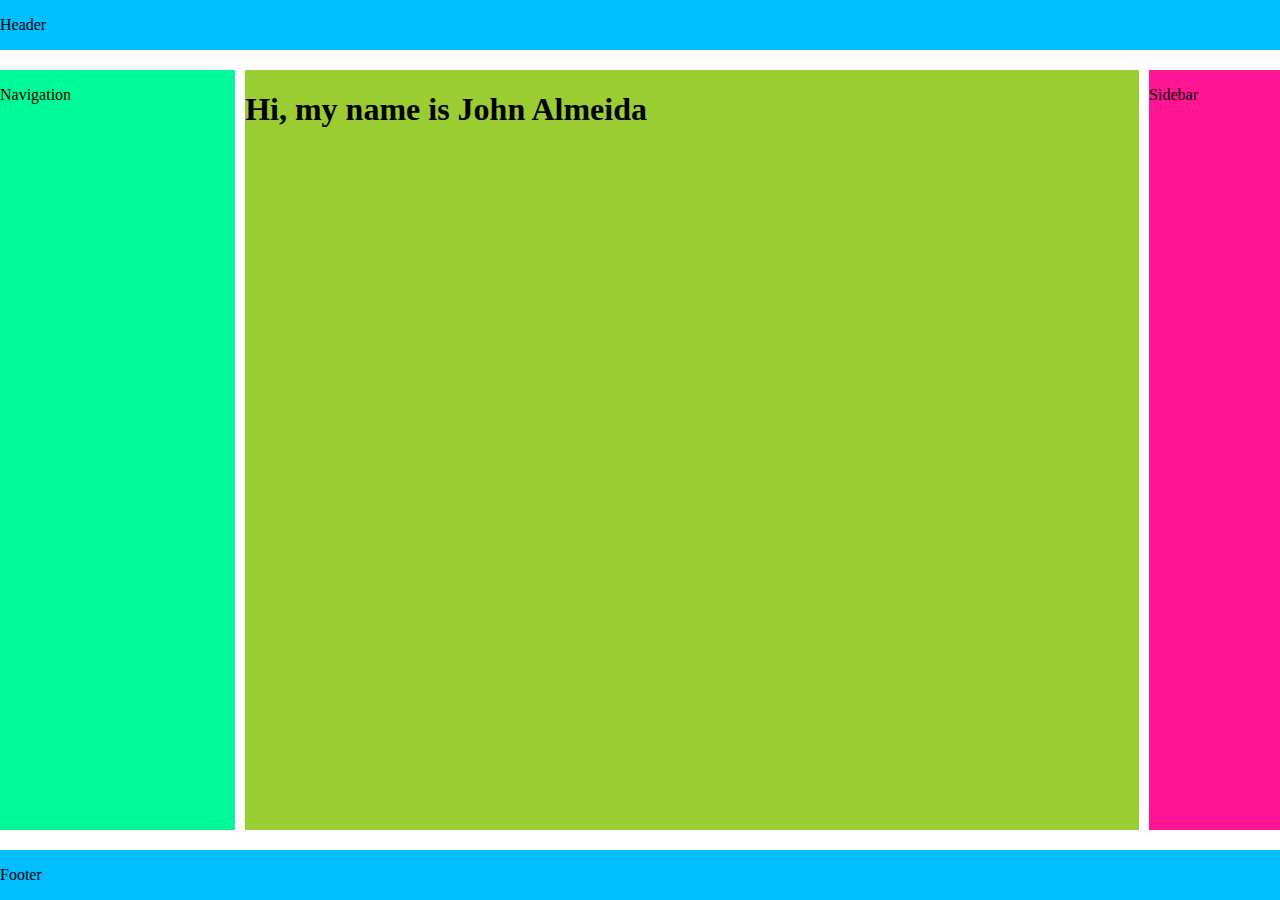
<file: flexbox/site_1_Layout/index.html>
<!DOCTYPE html>
<html lang="pt-br">
<head>
    <meta charset="UTF-8">
    <meta http-equiv="X-UA-Compatible" content="IE=edge">
    <meta name="viewport" content="width=device-width, initial-scale=1.0">
    <link rel="stylesheet" href="css/style.css">
    <title>Layout flexbox</title>
</head>
<body>
    <div class="flex-container">
        <header class="header">
            <p>Header</p>
        </header>
        <section class="section">
            <nav class="nav">
                <p>Navigation</p>
            </nav>
            <article class="article">
                <h1>Hi, my name is John Almeida</h1>
            </article>
            <aside class="aside">
                <p>Sidebar</p>
            </aside>
        </section>
        <footer class="footer">
            <p>Footer</p>
        </footer>
    </div>
</body>
</html>
</file>
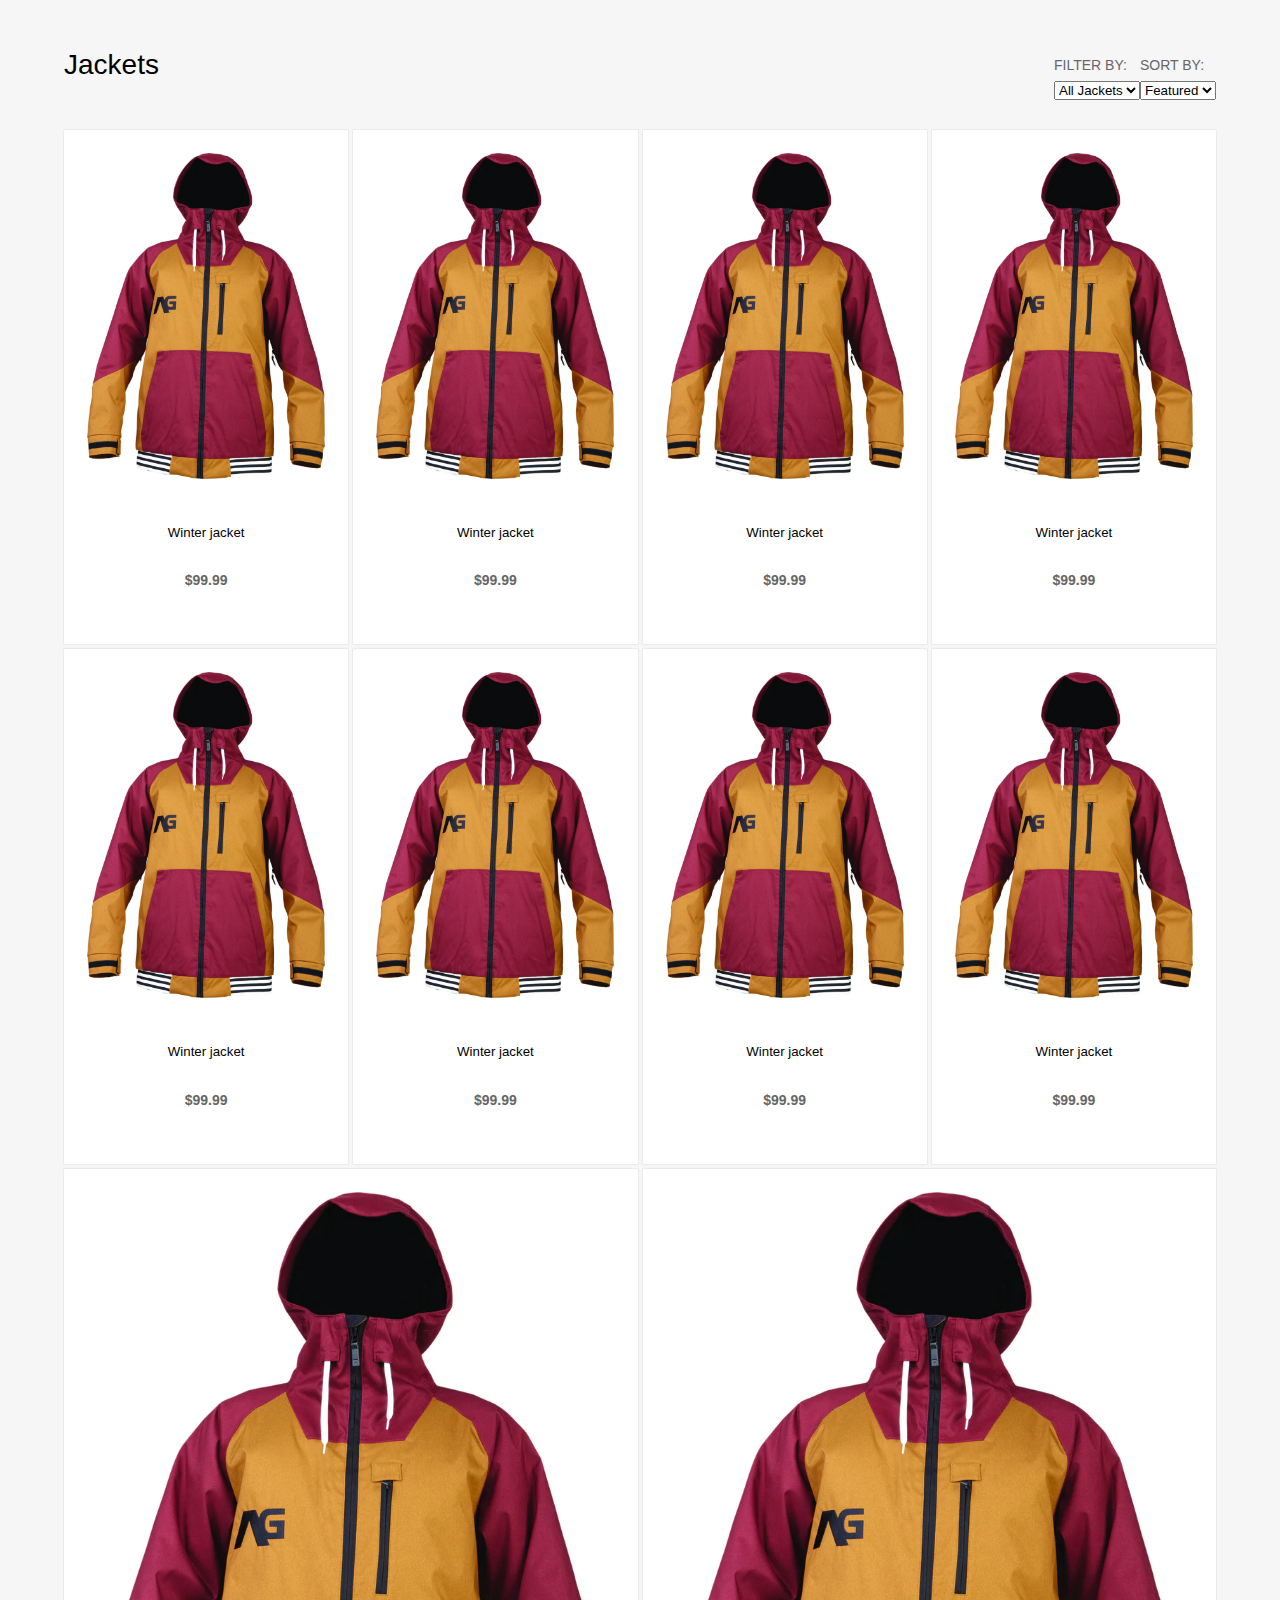
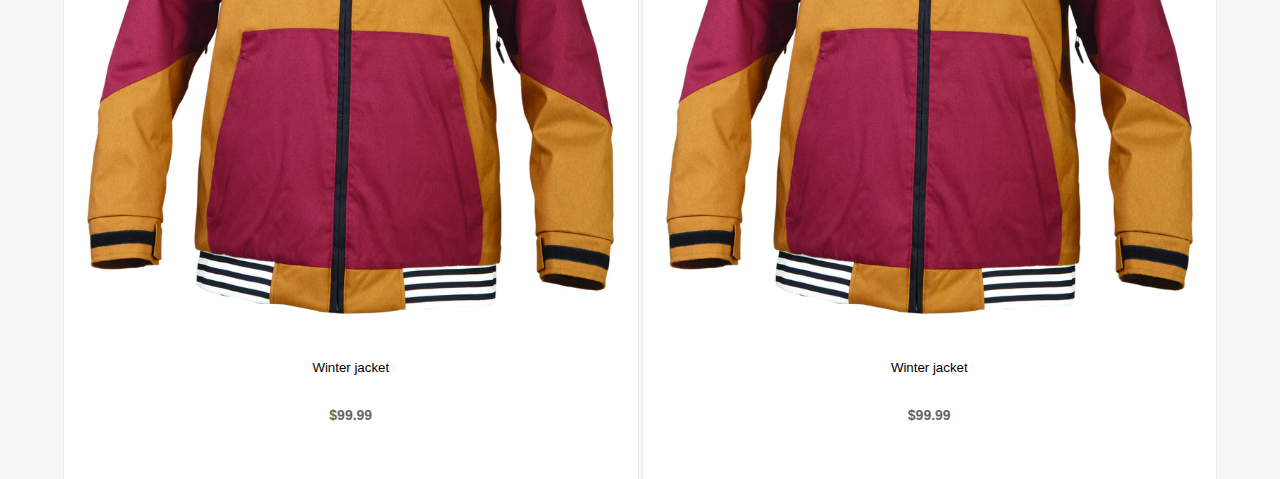
<file: flexbox/site_2_Layout de página de produto/index.html>
<!DOCTYPE html>
<html lang="pt-br">
<head>
    <meta charset="UTF-8">
    <meta http-equiv="X-UA-Compatible" content="IE=edge">
    <meta name="viewport" content="width=device-width, initial-scale=1.0">
    <link rel="stylesheet" href="css/style.css">
    <title>Layout Flexbox</title>
</head>
<body>

    <nav class="product-filter">
        <h1>Jackets</h1>
        <div class="sort">
            <div class="collection-sort">
                <label> Filter by:</label>
                <select>
                    <option value="/">All Jackets</option>
                </select>
            </div>
    
            <div class="collection-sort">
                <label>Sort by:</label>
                <select>
                    <option value="/">Featured</option>
                </select>
            </div>
        </div>        
    </nav>

    <section class="products">
        <div class="product-card">
            <div class="product-image">
                <img src="img/coat-01.png">
            </div>
            <div class="product-info">
                <h5>Winter jacket</h5>
                <h6>$99.99</h6>
            </div>
        </div>
        <div class="product-card">
            <div class="product-image">
                <img src="img/coat-01.png">
            </div>
            <div class="product-info">
                <h5>Winter jacket</h5>
                <h6>$99.99</h6>
            </div>
        </div>
        <div class="product-card">
            <div class="product-image">
                <img src="img/coat-01.png">
            </div>
            <div class="product-info">
                <h5>Winter jacket</h5>
                <h6>$99.99</h6>
            </div>
        </div>
        <div class="product-card">
            <div class="product-image">
                <img src="img/coat-01.png">
            </div>
            <div class="product-info">
                <h5>Winter jacket</h5>
                <h6>$99.99</h6>
            </div>
        </div>
        <div class="product-card">
            <div class="product-image">
                <img src="img/coat-01.png">
            </div>
            <div class="product-info">
                <h5>Winter jacket</h5>
                <h6>$99.99</h6>
            </div>
        </div>
        <div class="product-card">
            <div class="product-image">
                <img src="img/coat-01.png">
            </div>
            <div class="product-info">
                <h5>Winter jacket</h5>
                <h6>$99.99</h6>
            </div>
        </div>
        <div class="product-card">
            <div class="product-image">
                <img src="img/coat-01.png">
            </div>
            <div class="product-info">
                <h5>Winter jacket</h5>
                <h6>$99.99</h6>
            </div>
        </div>
        <div class="product-card">
            <div class="product-image">
                <img src="img/coat-01.png">
            </div>
            <div class="product-info">
                <h5>Winter jacket</h5>
                <h6>$99.99</h6>
            </div>
        </div>
        <div class="product-card">
            <div class="product-image">
                <img src="img/coat-01.png">
            </div>
            <div class="product-info">
                <h5>Winter jacket</h5>
                <h6>$99.99</h6>
            </div>
        </div>
        <div class="product-card">
            <div class="product-image">
                <img src="img/coat-01.png">
            </div>
            <div class="product-info">
                <h5>Winter jacket</h5>
                <h6>$99.99</h6>
            </div>
        </div>
    </section>
    
</body>
</html>
</file>
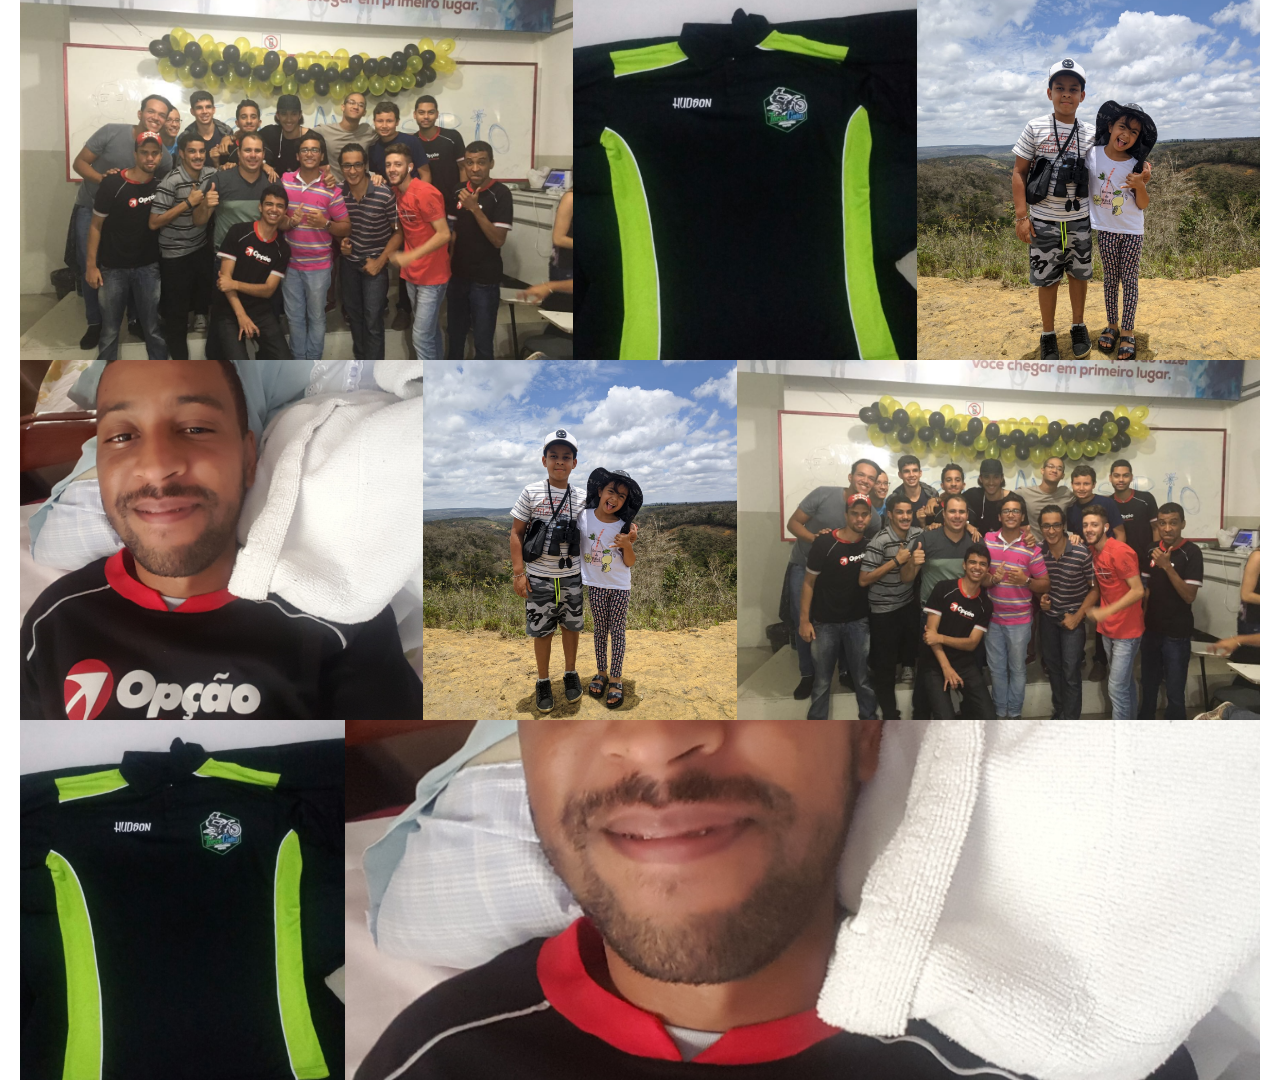
<file: flexbox/site_3_Layout de foto adaptativo/index.html>
<!DOCTYPE html>
<html lang="pt-br">
<head>
    <meta charset="UTF-8">
    <meta http-equiv="X-UA-Compatible" content="IE=edge">
    <meta name="viewport" content="width=device-width, initial-scale=1.0">
    <link rel="stylesheet" href="css/style.css">
    <title>Layout flexbox</title>
</head>
<body>
    <ul>
        <li>
            <img src="img/1.jpg">
        </li>
        <li>
            <img src="img/2.jpg">
        </li>
        <li>
            <img src="img/3.jpg">
        </li>
        <li>
            <img src="img/4.jpg">
        </li>
        <li>
            <img src="img/3.jpg">
        </li>
        <li>
            <img src="img/1.jpg">
        </li>
        <li>
            <img src="img/2.jpg">
        </li>
        <li>
            <img src="img/4.jpg">
        </li>
    </ul>
</body>
</html>
</file>
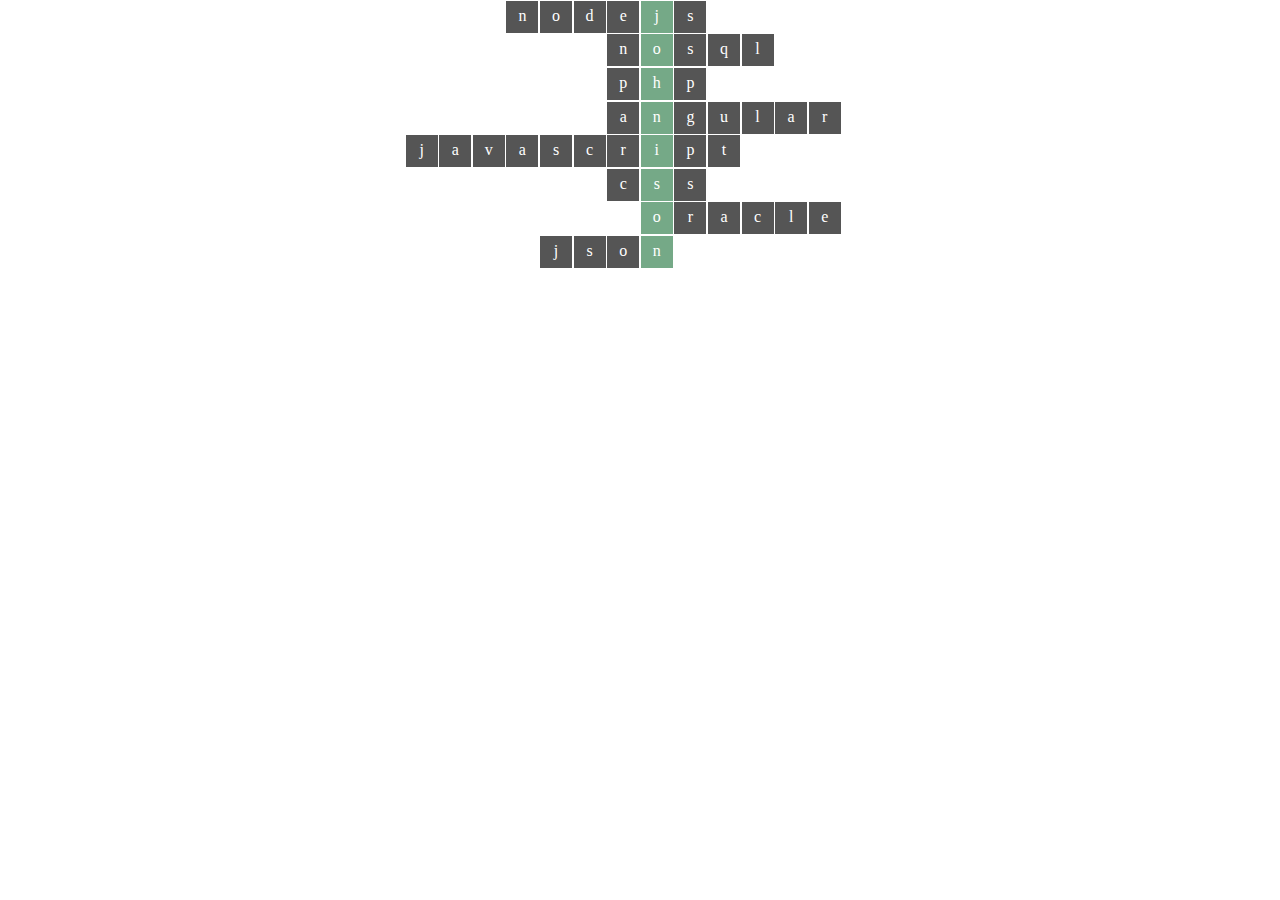
<file: flexbox/site_4_Equilibrando em um pivô/index.html>
<!DOCTYPE html>
<html lang="pt-br">
<head>
    <meta charset="UTF-8">
    <meta http-equiv="X-UA-Compatible" content="IE=edge">
    <meta name="viewport" content="width=device-width, initial-scale=1.0">
    <link rel="stylesheet" href="css/style.css">
    <title>Layout Flexbox</title>
</head>
<body>
    <div class="puzzle">        
        <div class="word">
            <span class="letter">n</span>
            <span class="letter">o</span>
            <span class="letter">d</span>
            <span class="letter">e</span>
            <span class="letter pivot">j</span>
            <span class="letter">s</span>
        </div>
        <div class="word">
            <span class="letter">n</span>
            <span class="letter pivot">o</span>
            <span class="letter">s</span>
            <span class="letter">q</span>
            <span class="letter">l</span>
        </div>
        <div class="word">
            <span class="letter">p</span>
            <span class="letter pivot">h</span>
            <span class="letter">p</span>
        </div>
        <div class="word">
            <span class="letter">a</span>
            <span class="letter pivot">n</span>
            <span class="letter">g</span>
            <span class="letter">u</span>
            <span class="letter">l</span>
            <span class="letter">a</span>
            <span class="letter">r</span>
        </div>
        <div class="word">
            <span class="letter">j</span>
            <span class="letter">a</span>
            <span class="letter">v</span>
            <span class="letter">a</span>
            <span class="letter">s</span>
            <span class="letter">c</span>
            <span class="letter">r</span>
            <span class="letter pivot">i</span>
            <span class="letter">p</span>
            <span class="letter">t</span>
        </div>
        <div class="word">
            <span class="letter">c</span>
            <span class="letter pivot">s</span>
            <span class="letter">s</span>
        </div>
        <div class="word">
            <span class="letter pivot">o</span>
            <span class="letter">r</span>
            <span class="letter">a</span>
            <span class="letter">c</span>
            <span class="letter">l</span>
            <span class="letter">e</span>
        </div>
        <div class="word">
            <span class="letter">j</span>
            <span class="letter">s</span>
            <span class="letter">o</span>
            <span class="letter pivot">n</span>
        </div>
    </div>
</body>
</html>
</file>
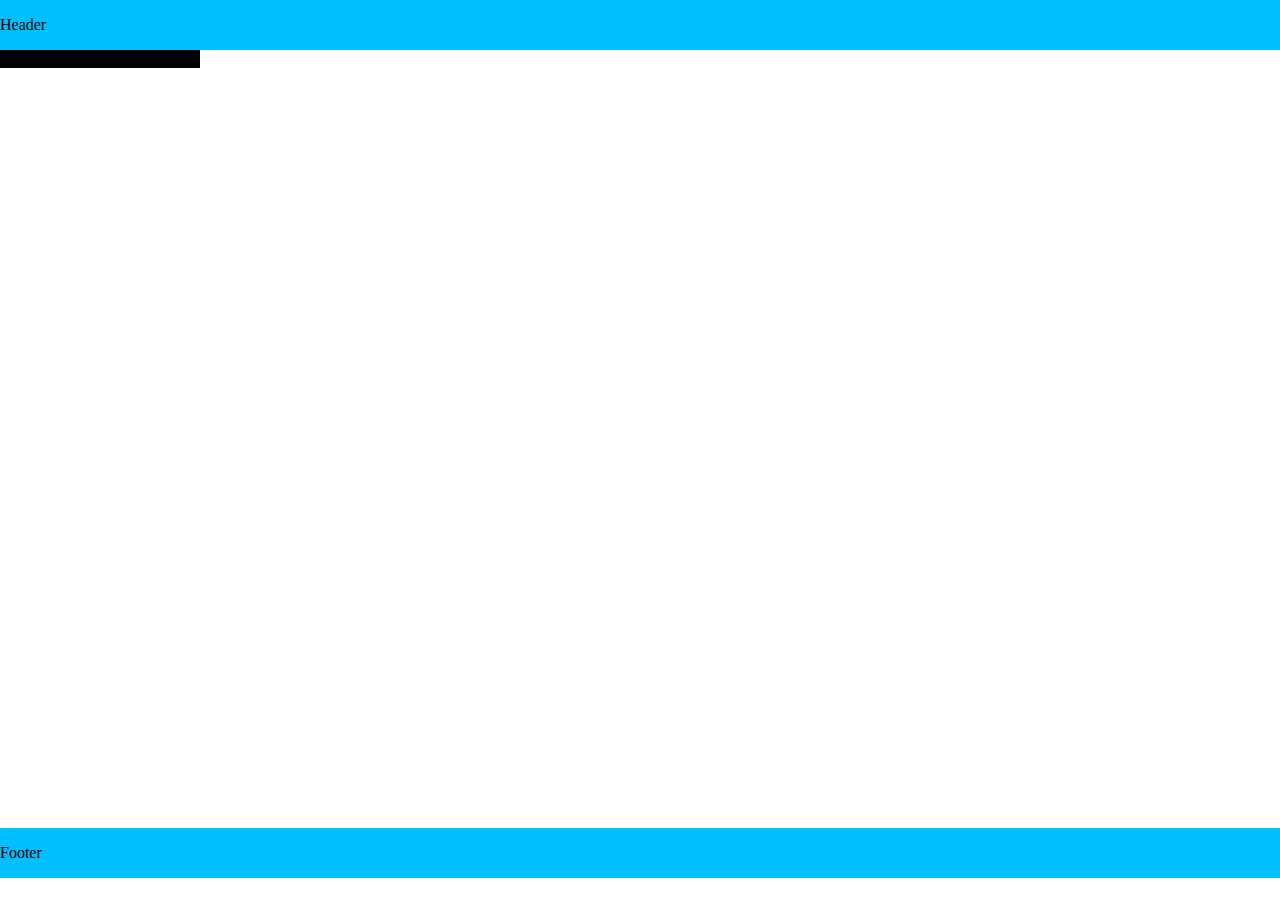
<file: flexbox/site_5/index.html>
<!DOCTYPE html>
<html lang="pt-br">
<head>
    <meta charset="UTF-8">
    <meta http-equiv="X-UA-Compatible" content="IE=edge">
    <meta name="viewport" content="width=device-width, initial-scale=1.0">
    <link rel="stylesheet" href="css/style.css">
    <title>Layout flexbox</title>
</head>
<body>
    <div class="flex-container">
        <header class="header">
            <p>Header</p>
        </header>
        <div class="sidebar"> 
            sidebar
        </div>
        <section class="section">
           <!--  <nav class="nav">
                <p>Navigation</p>
            </nav>
            <article class="article">
                <h1>Hi, my name is John Almeida</h1>
            </article>
            <aside class="aside">
                <p>Sidebar</p>
            </aside> -->
        </section>
        <footer class="footer">
            <p>Footer</p>
        </footer>
    </div>
</body>
</html>
</file>
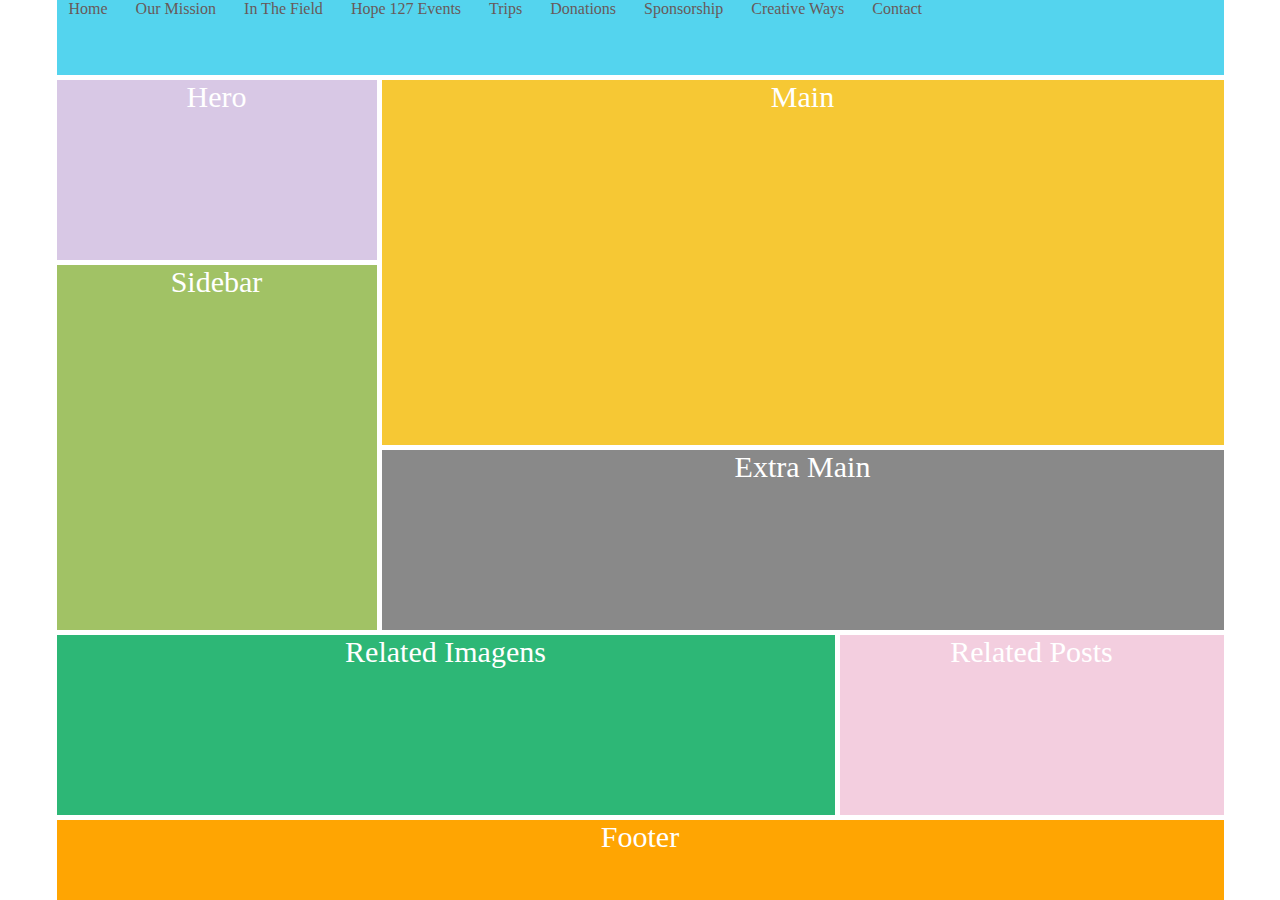
<file: grid/site_1/index.html>
<!DOCTYPE html>
<html lang="pt-br">
<head>
    <meta charset="UTF-8">
    <meta http-equiv="X-UA-Compatible" content="IE=edge">
    <meta name="viewport" content="width=device-width, initial-scale=1.0">
    <link rel="stylesheet" href="css/style.css">
    <title>Layout Grid</title>
</head>
<body>
    <div class="grid-container">
        <header class="header"> 
            <nav class="nav">
                <ul class="menu">
                    <li>Home</li>
                    <li>Our Mission</li>
                    <li>In The Field</li>
                    <li>Hope 127 Events</li>
                    <li>Trips</li>
                    <li>Donations</li>
                    <li>Sponsorship</li>
                    <li>Creative Ways</li>
                    <li>Contact</li>
                </ul>                
            </nav>
        </header>
        <div class="hero"> Hero </div>
        <div class="sidebar"> Sidebar </div>
        <div class="main"> Main </div>
        <div class="extra-main"> Extra Main </div>
        <div class="related-imagens"> Related Imagens </div>
        <div class="related-posts"> Related Posts </div>
        <div class="footer"> Footer </div>
    </div>
</body>
</html>
</file>
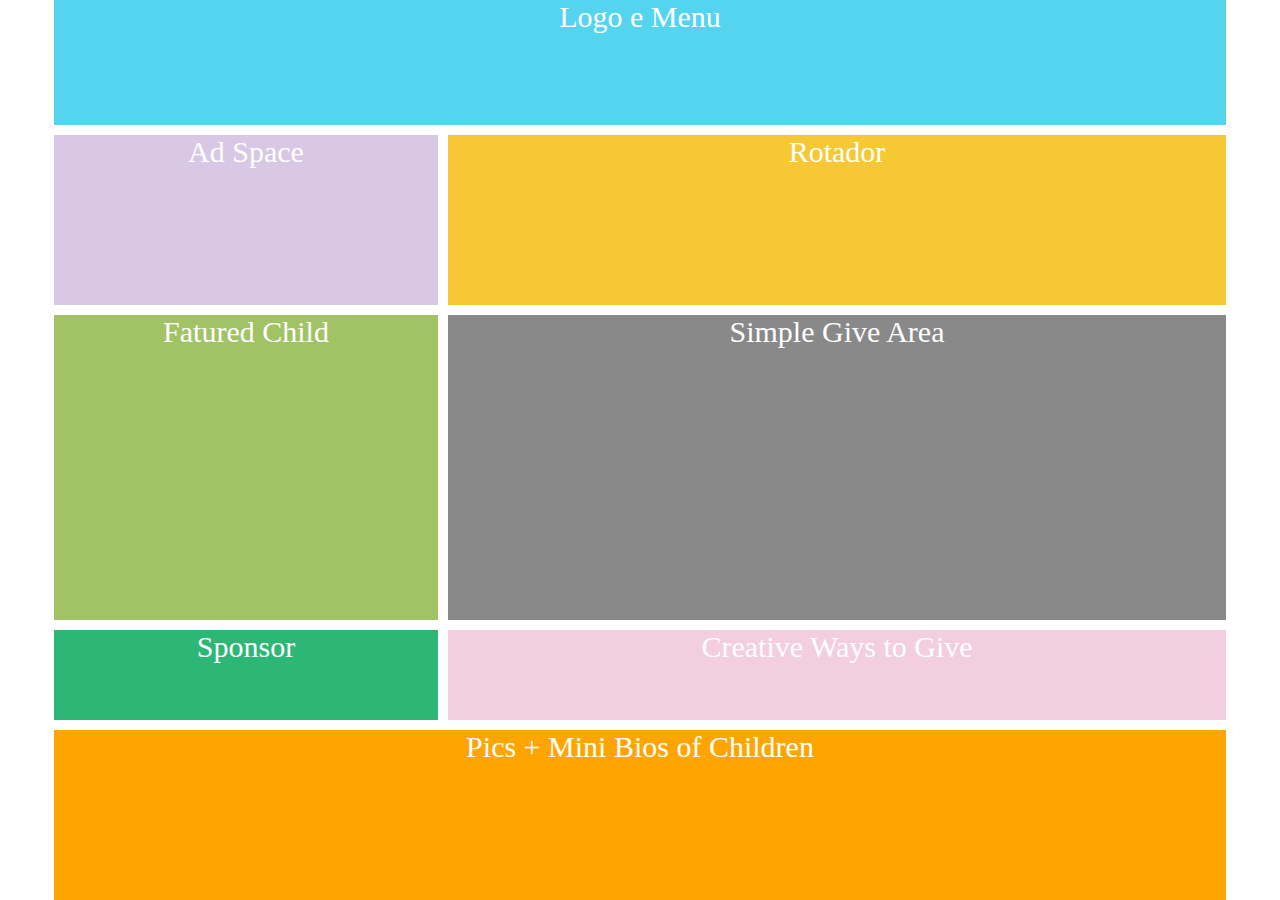
<file: grid/site_2/index.html>
<!DOCTYPE html>
<html lang="pt-br">
<head>
    <meta charset="UTF-8">
    <meta http-equiv="X-UA-Compatible" content="IE=edge">
    <meta name="viewport" content="width=device-width, initial-scale=1.0">
    <link rel="stylesheet" href="css/style.css">
    <title>Layout Grid</title>
</head>
<body>

    <div class="grid-container">
        <header class="header">Logo e Menu</header>
        <div class="ad-space">Ad Space</div>
        <div class="rotador">Rotador</div>
        <div class="featured-child">Fatured Child</div>
        <div class="simple-give">Simple Give Area</div>
        <div class="sponsor">Sponsor</div>
        <div class="ways-give">Creative Ways to Give</div>
        <div class="pics">Pics + Mini Bios of Children</div>
    </div>
    
</body>
</html>
</file>
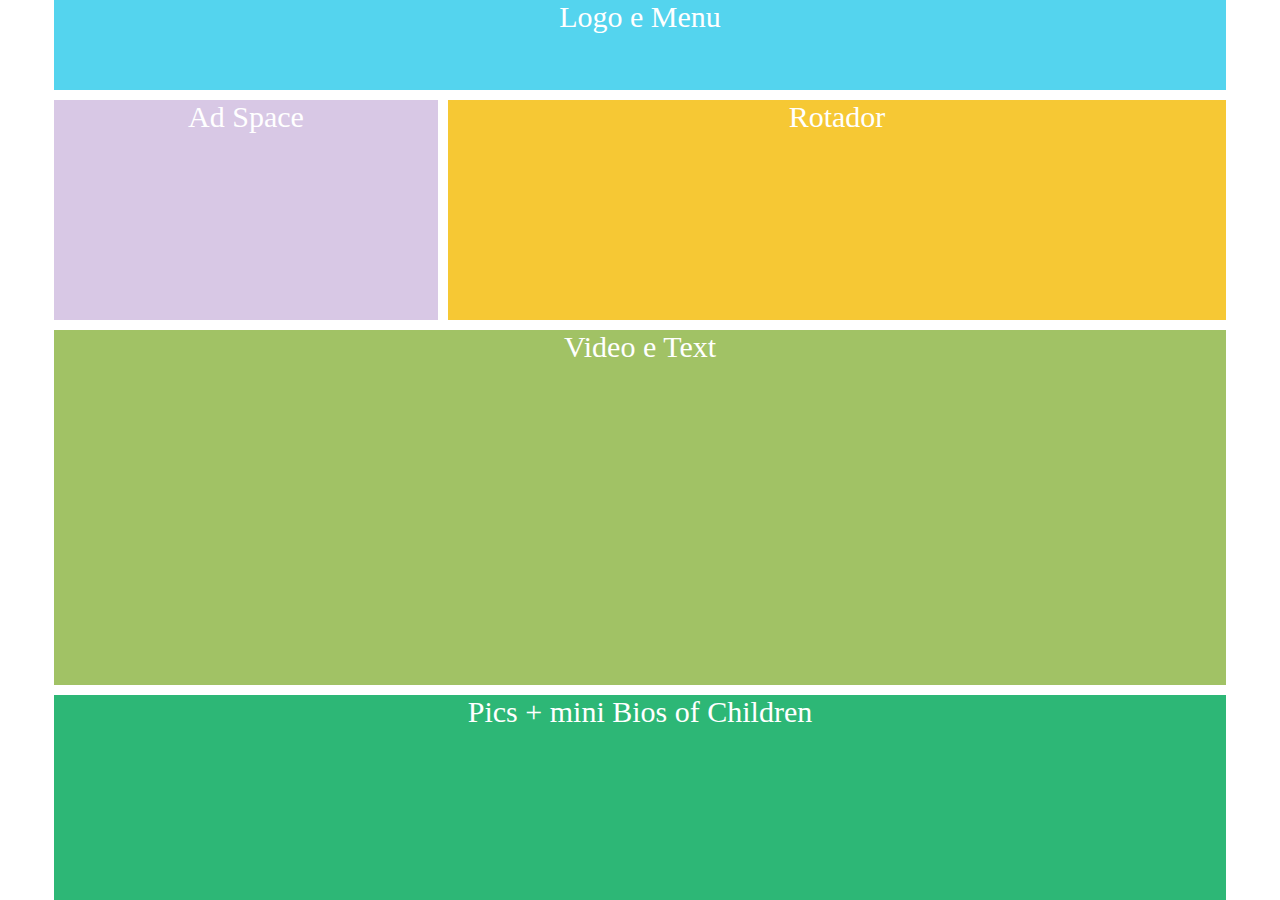
<file: grid/site_3/index.html>
<!DOCTYPE html>
<html lang="pt-br">
<head>
    <meta charset="UTF-8">
    <meta http-equiv="X-UA-Compatible" content="IE=edge">
    <meta name="viewport" content="width=device-width, initial-scale=1.0">
    <link rel="stylesheet" href="css/style.css">
    <title>Layout Grid</title>
</head>
<body>
    <div class="grid-container">
        <header class="header">Logo e Menu</header>
        <div class="ad-space">Ad Space</div>
        <div class="rotador">Rotador</div>
        <div class="media">Video e Text</div>
        <div class="pics">Pics + mini Bios of Children</div>
    </div>
    
</body>
</html>
</file>
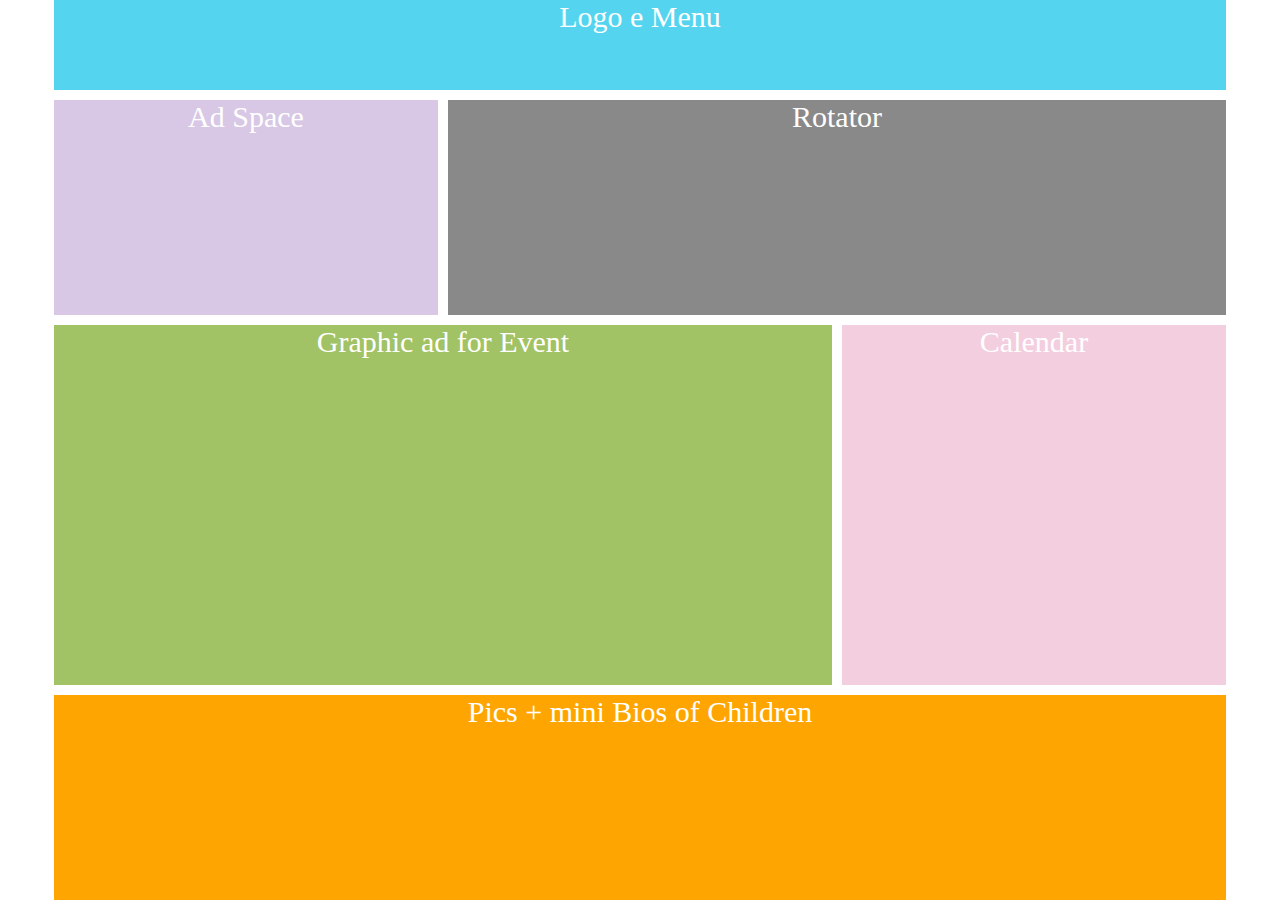
<file: grid/site_4/index.html>
<!DOCTYPE html>
<html lang="pt-br">
<head>
    <meta charset="UTF-8">
    <meta http-equiv="X-UA-Compatible" content="IE=edge">
    <meta name="viewport" content="width=device-width, initial-scale=1.0">
    <link rel="stylesheet" href="css/style.css">
    <title>Layout Grid</title>
</head>
<body>

    <div class="grid-container">
        <header class="header">Logo e Menu</header>
        <div class="ad-space">Ad Space</div>
        <div class="rotator">Rotator</div>
        <div class="graphic">Graphic ad for Event</div>
        <div class="calendar">Calendar</div>
        <div class="pics">Pics + mini Bios of Children</div>
    </div>
    
</body>
</html>
</file>
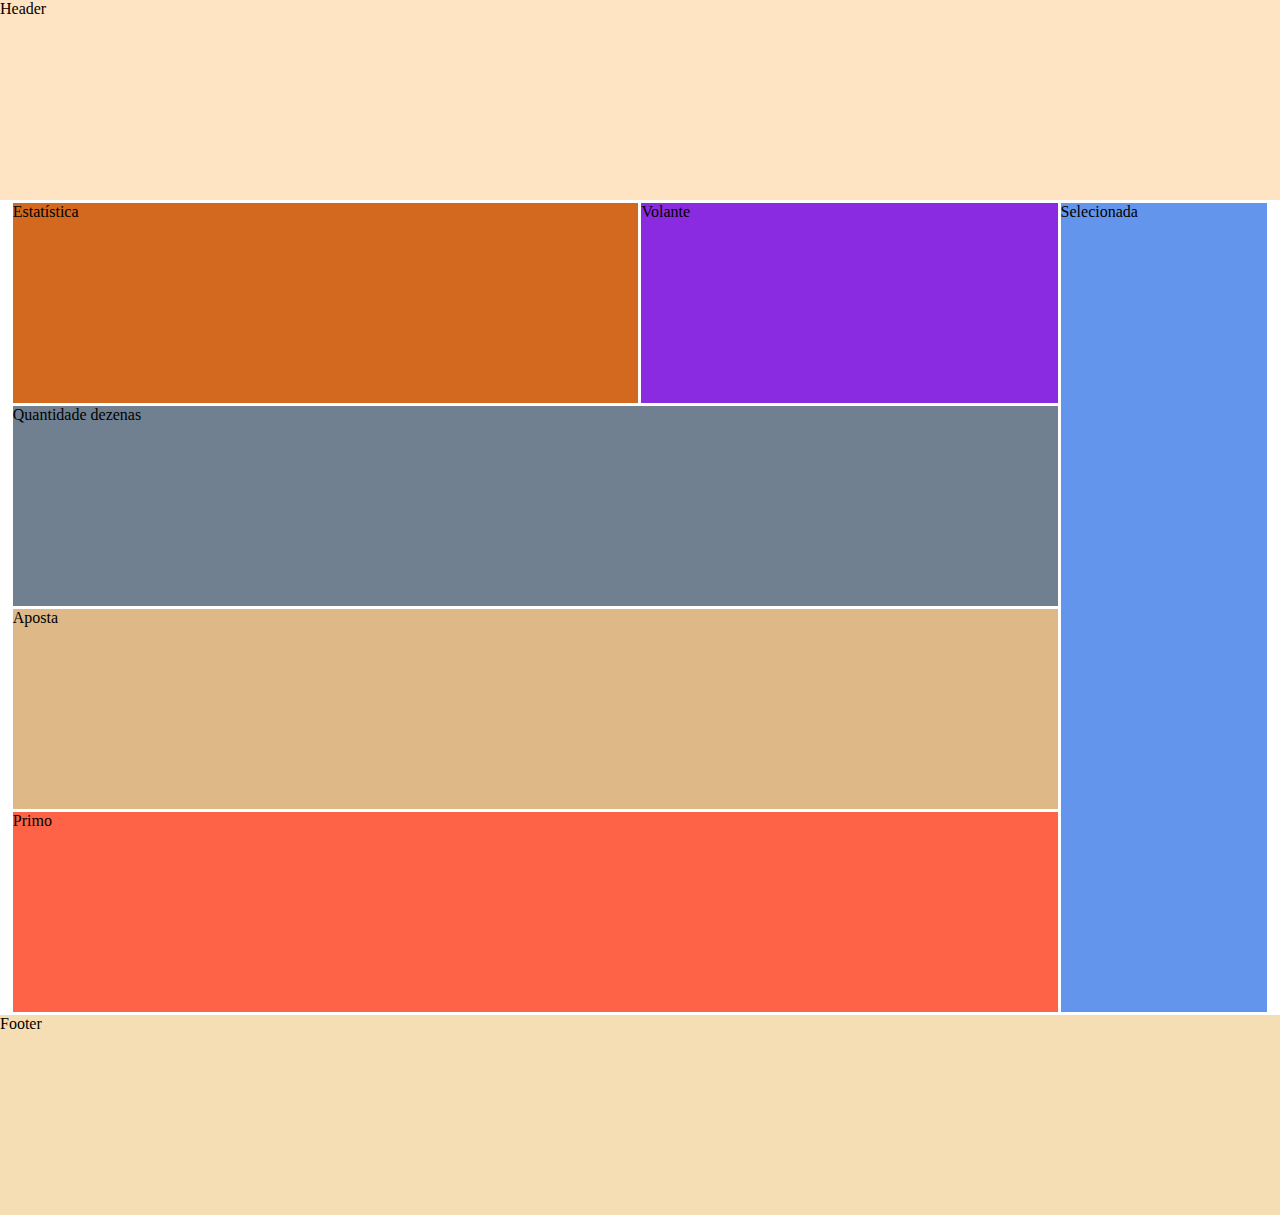
<file: grid/site_5/index.html>
<!DOCTYPE html>
<html lang="pt-br">
<head>
    <meta charset="UTF-8">
    <meta http-equiv="X-UA-Compatible" content="IE=edge">
    <meta name="viewport" content="width=device-width, initial-scale=1.0">
    <link rel="stylesheet" href="css/style.css">
    <link rel="stylesheet" href="css/tablet.css" media="screen and (min-width: 991.98px)">
    <link rel="stylesheet" href="css/desktop.css" media="screen and (min-width:1199.98px)">
    <title>Layout Grid</title>
</head>
<body>
    <div class="container">
        <header class="header">Header</header>
        <main>
            <section class="wrap_estatisticas">Estatística</section>
            <section class="wrap_volante">Volante</section>
            <section class="wrap_primo">Primo</section>
            <section class="wrap_aposta">Aposta</section>
            <section class="wrap_qtdDezenas phone_hidden">Quantidade dezenas</section>
            <section class="wrap_dezenaSelecionada tablet_hidden">Selecionada</section>
        </main>
        <footer class="footer">Footer</footer>
    </div>
</body>
</html>
</file>
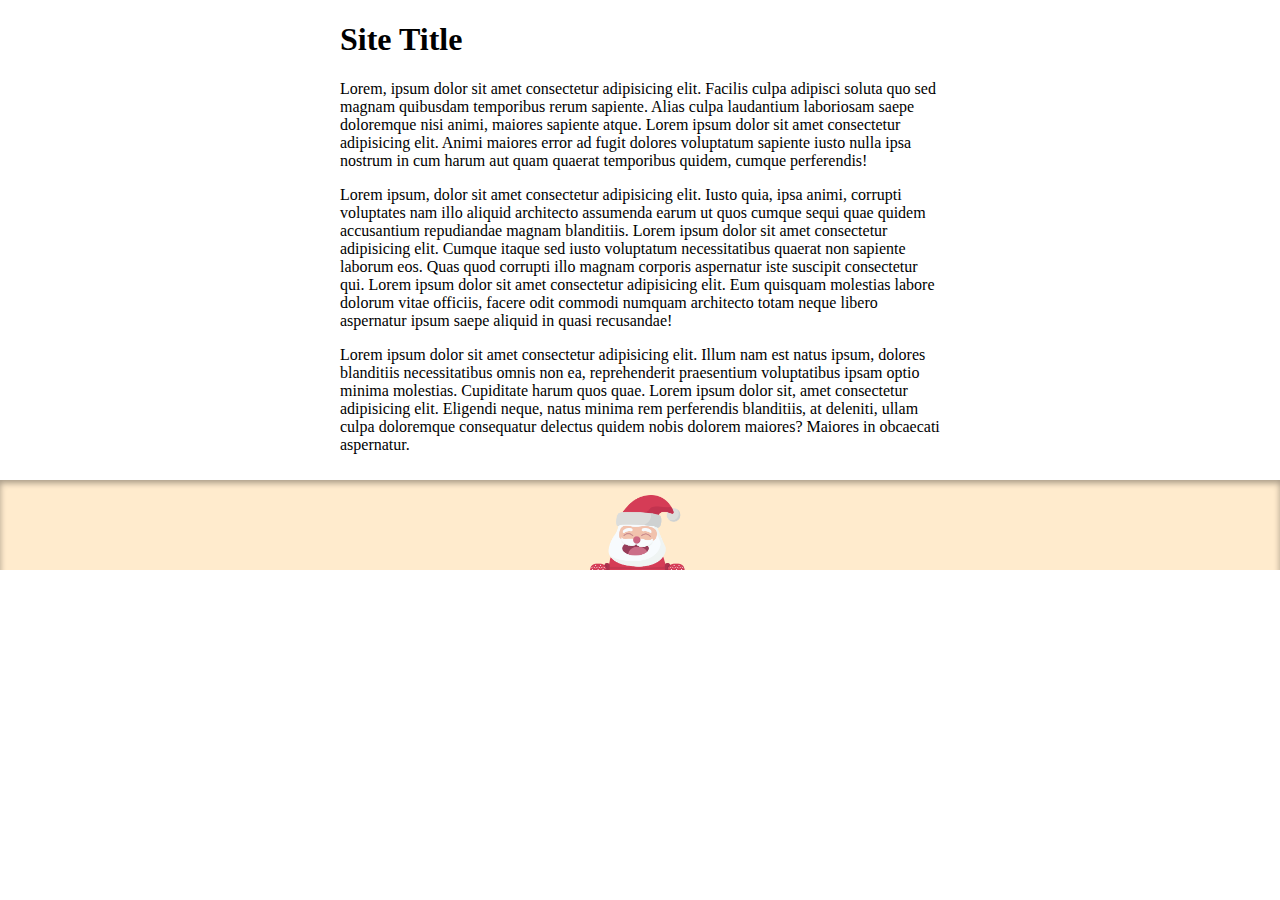
<file: componets/efeito deslizante position sticky/footer sticky/index.html>
<!DOCTYPE html>
<html lang="pt-br">
<head>
    <meta charset="UTF-8">
    <meta http-equiv="X-UA-Compatible" content="IE=edge">
    <meta name="viewport" content="width=device-width, initial-scale=1.0">
    <link rel="stylesheet" href="css/style.css">
    <title>Footer Sticky</title>
</head>
<body>
    <main>
        <h1>Site Title</h1>
        <p>
            Lorem, ipsum dolor sit amet consectetur adipisicing elit. Facilis culpa adipisci soluta quo sed magnam quibusdam temporibus rerum sapiente. Alias culpa laudantium laboriosam saepe doloremque nisi animi, maiores sapiente atque.
            Lorem ipsum dolor sit amet consectetur adipisicing elit. Animi maiores error ad fugit dolores voluptatum sapiente iusto nulla ipsa nostrum in cum harum aut quam quaerat temporibus quidem, cumque perferendis!
        </p>
        <p>
            Lorem ipsum, dolor sit amet consectetur adipisicing elit. Iusto quia, ipsa animi, corrupti voluptates nam illo aliquid architecto assumenda earum ut quos cumque sequi quae quidem accusantium repudiandae magnam blanditiis. Lorem ipsum dolor sit amet consectetur adipisicing elit. Cumque itaque sed iusto voluptatum necessitatibus quaerat non sapiente laborum eos. Quas quod corrupti illo magnam corporis aspernatur iste suscipit consectetur qui. Lorem ipsum dolor sit amet consectetur adipisicing elit. Eum quisquam molestias labore dolorum vitae officiis, facere odit commodi numquam architecto totam neque libero aspernatur ipsum saepe aliquid in quasi recusandae!
        </p>
        <p>
            Lorem ipsum dolor sit amet consectetur adipisicing elit. Illum nam est natus ipsum, dolores blanditiis necessitatibus omnis non ea, reprehenderit praesentium voluptatibus ipsam optio minima molestias. Cupiditate harum quos quae. Lorem ipsum dolor sit, amet consectetur adipisicing elit. Eligendi neque, natus minima rem perferendis blanditiis, at deleniti, ullam culpa doloremque consequatur delectus quidem nobis dolorem maiores? Maiores in obcaecati aspernatur.
        </p>
    </main>
    <footer>
        <!-- <p>Site Footer</p> -->
        <img src="img/imagem-footer.png" alt="Papai Noel">
    </footer>
</body>
</html>
</file>
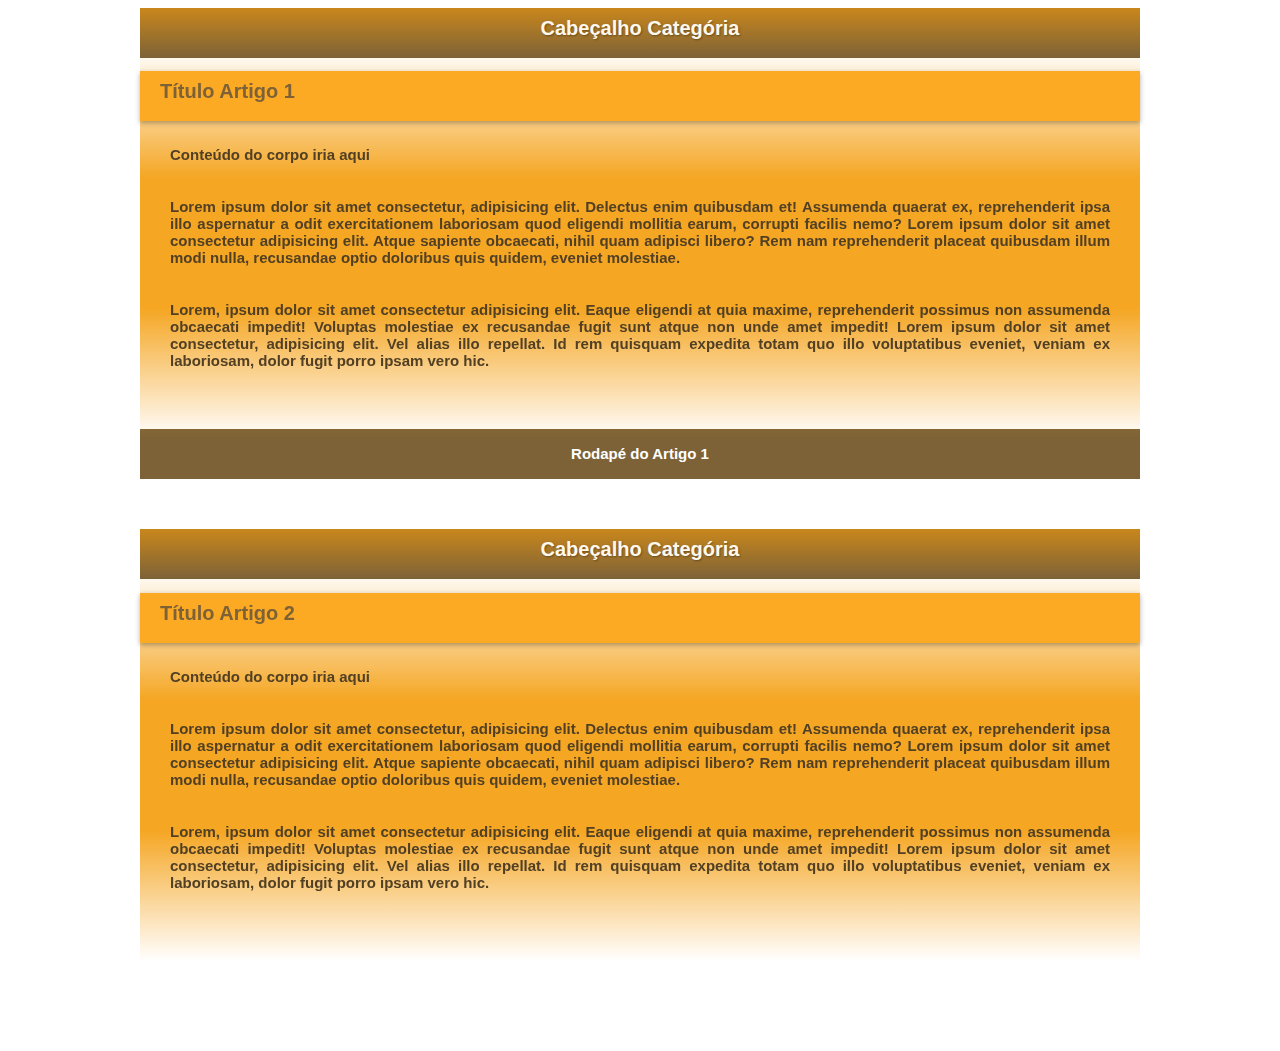
<file: componets/efeito deslizante position sticky/headers stickys/index.html>
<!DOCTYPE html>
<html lang="pt-br">
<head>
    <meta charset="UTF-8">
    <meta http-equiv="X-UA-Compatible" content="IE=edge">
    <meta name="viewport" content="width=device-width, initial-scale=1.0">
    <link rel="stylesheet" href="css/style.css">
    <title>Efeito Pegajoso</title>
</head>
<body>
    <article>
        <div class="category">Cabeçalho Categória</div>
        <h1 class="title">Título Artigo 1</h1>
        <p>
            Conteúdo do corpo iria aqui
        </p>
        <!-- Mais conteúdo -->
        <p>
            Lorem ipsum dolor sit amet consectetur, adipisicing elit. Delectus enim quibusdam et! Assumenda quaerat ex, reprehenderit ipsa illo aspernatur a odit exercitationem laboriosam quod eligendi mollitia earum, corrupti facilis nemo?
            Lorem ipsum dolor sit amet consectetur adipisicing elit. Atque sapiente obcaecati, nihil quam adipisci libero? Rem nam reprehenderit placeat quibusdam illum modi nulla, recusandae optio doloribus quis quidem, eveniet molestiae.
        </p>
        <p>
            Lorem, ipsum dolor sit amet consectetur adipisicing elit. Eaque eligendi at quia maxime, reprehenderit possimus non assumenda obcaecati impedit! Voluptas molestiae ex recusandae fugit sunt atque non unde amet impedit!
            Lorem ipsum dolor sit amet consectetur, adipisicing elit. Vel alias illo repellat. Id rem quisquam expedita totam quo illo voluptatibus eveniet, veniam ex laboriosam, dolor fugit porro ipsam vero hic.
        </p>
        <footer>
            <p>Rodapé do Artigo 1</p>
        </footer>
    </article>

    <article>
        <div class="category">Cabeçalho Categória</div>
        <h1 class="title">Título Artigo 2</h1>
        <p>
            Conteúdo do corpo iria aqui
        </p>
        <!-- Mais conteúdo -->
        <p>
            Lorem ipsum dolor sit amet consectetur, adipisicing elit. Delectus enim quibusdam et! Assumenda quaerat ex, reprehenderit ipsa illo aspernatur a odit exercitationem laboriosam quod eligendi mollitia earum, corrupti facilis nemo?
            Lorem ipsum dolor sit amet consectetur adipisicing elit. Atque sapiente obcaecati, nihil quam adipisci libero? Rem nam reprehenderit placeat quibusdam illum modi nulla, recusandae optio doloribus quis quidem, eveniet molestiae.
        </p>
        <p>
            Lorem, ipsum dolor sit amet consectetur adipisicing elit. Eaque eligendi at quia maxime, reprehenderit possimus non assumenda obcaecati impedit! Voluptas molestiae ex recusandae fugit sunt atque non unde amet impedit!
            Lorem ipsum dolor sit amet consectetur, adipisicing elit. Vel alias illo repellat. Id rem quisquam expedita totam quo illo voluptatibus eveniet, veniam ex laboriosam, dolor fugit porro ipsam vero hic.
        </p>
        <footer>
            <p>Rodapé do Artigo 2</p>
        </footer>
    </article>
</body>
</html>
</file>
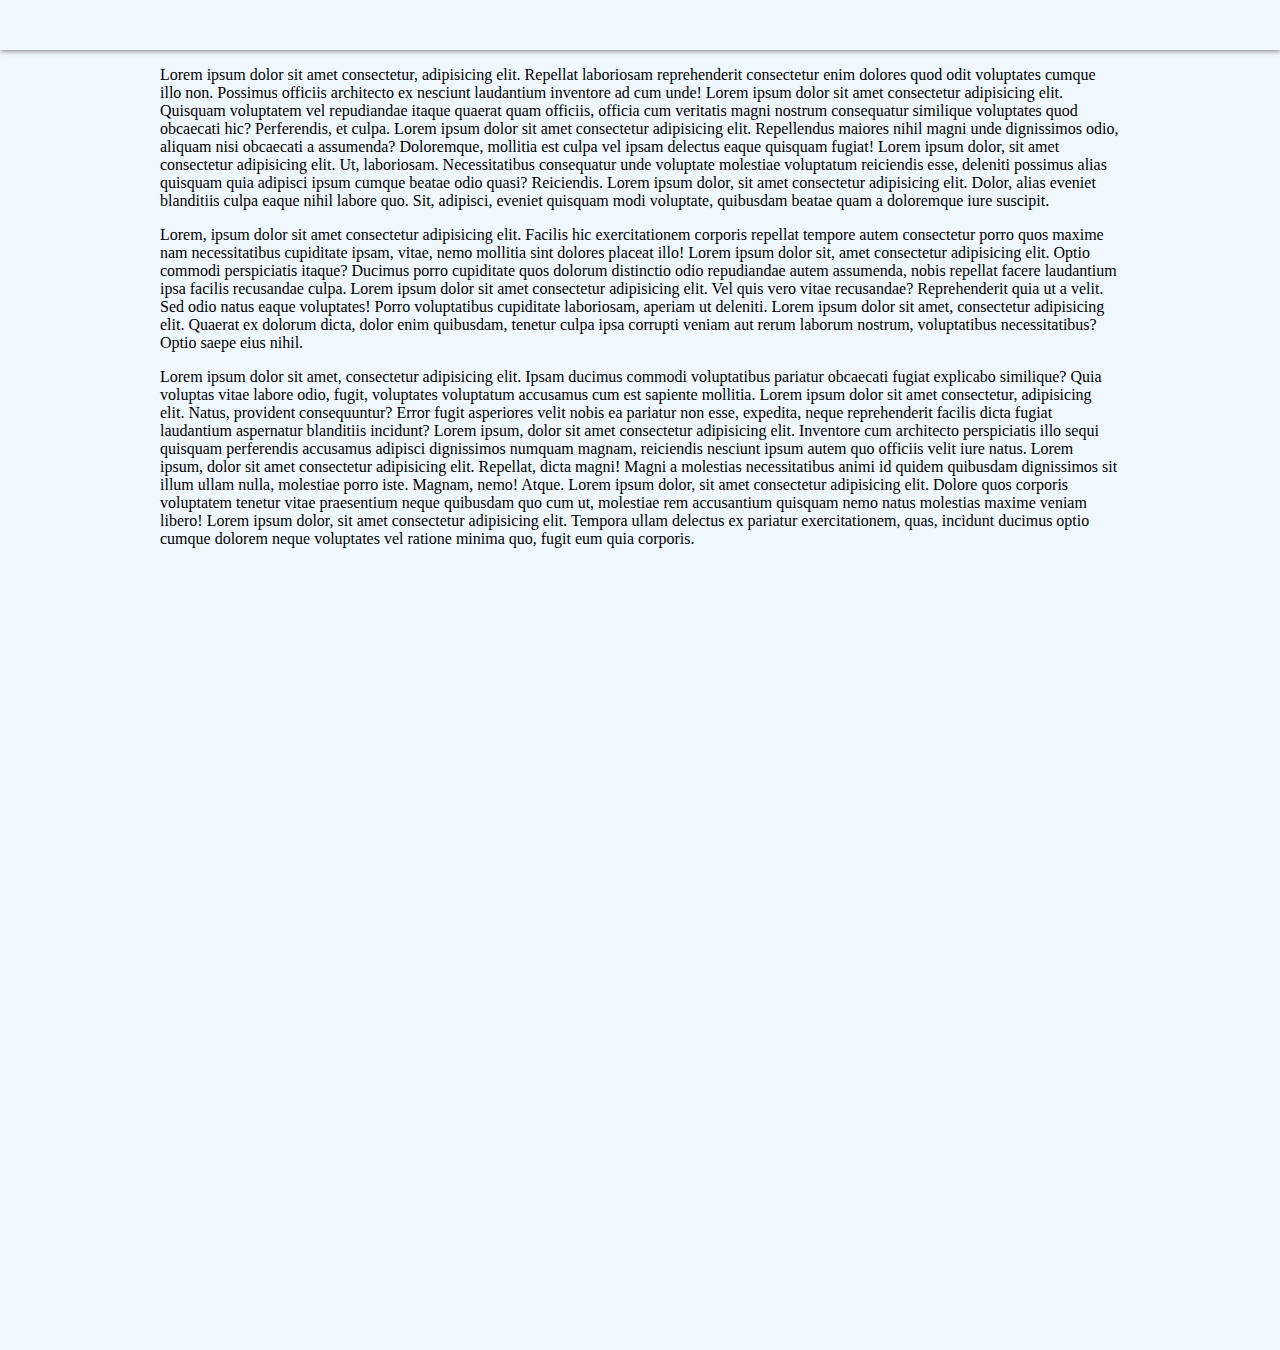
<file: componets/efeito deslizante position sticky/Stickys/index.html>
<!DOCTYPE html>
<html lang="pt-br">
<head>
    <meta charset="UTF-8">
    <meta http-equiv="X-UA-Compatible" content="IE=edge">
    <meta name="viewport" content="width=device-width, initial-scale=1.0">
    <link rel="stylesheet" href="css/style.css">
    <title>Sticky Instagram</title>
</head>
<body>
    <div id="stickyBack"></div>
    <main>
        <p>
            Lorem ipsum dolor sit amet consectetur, adipisicing elit. Repellat laboriosam reprehenderit consectetur enim dolores quod odit voluptates cumque illo non. Possimus officiis architecto ex nesciunt laudantium inventore ad cum unde!
            Lorem ipsum dolor sit amet consectetur adipisicing elit. Quisquam voluptatem vel repudiandae itaque quaerat quam officiis, officia cum veritatis magni nostrum consequatur similique voluptates quod obcaecati hic? Perferendis, et culpa.
            Lorem ipsum dolor sit amet consectetur adipisicing elit. Repellendus maiores nihil magni unde dignissimos odio, aliquam nisi obcaecati a assumenda? Doloremque, mollitia est culpa vel ipsam delectus eaque quisquam fugiat! Lorem ipsum dolor, sit amet consectetur adipisicing elit. Ut, laboriosam. Necessitatibus consequatur unde voluptate molestiae voluptatum reiciendis esse, deleniti possimus alias quisquam quia adipisci ipsum cumque beatae odio quasi? Reiciendis.
            Lorem ipsum dolor, sit amet consectetur adipisicing elit. Dolor, alias eveniet blanditiis culpa eaque nihil labore quo. Sit, adipisci, eveniet quisquam modi voluptate, quibusdam beatae quam a doloremque iure suscipit.
        </p>
        <p>
            Lorem, ipsum dolor sit amet consectetur adipisicing elit. Facilis hic exercitationem corporis repellat tempore autem consectetur porro quos maxime nam necessitatibus cupiditate ipsam, vitae, nemo mollitia sint dolores placeat illo!
            Lorem ipsum dolor sit, amet consectetur adipisicing elit. Optio commodi perspiciatis itaque? Ducimus porro cupiditate quos dolorum distinctio odio repudiandae autem assumenda, nobis repellat facere laudantium ipsa facilis recusandae culpa. Lorem ipsum dolor sit amet consectetur adipisicing elit. Vel quis vero vitae recusandae? Reprehenderit quia ut a velit. Sed odio natus eaque voluptates! Porro voluptatibus cupiditate laboriosam, aperiam ut deleniti. Lorem ipsum dolor sit amet, consectetur adipisicing elit. Quaerat ex dolorum dicta, dolor enim quibusdam, tenetur culpa ipsa corrupti veniam aut rerum laborum nostrum, voluptatibus necessitatibus? Optio saepe eius nihil.
        </p>
        <p>
            Lorem ipsum dolor sit amet, consectetur adipisicing elit. Ipsam ducimus commodi voluptatibus pariatur obcaecati fugiat explicabo similique? Quia voluptas vitae labore odio, fugit, voluptates voluptatum accusamus cum est sapiente mollitia. Lorem ipsum dolor sit amet consectetur, adipisicing elit. Natus, provident consequuntur? Error fugit asperiores velit nobis ea pariatur non esse, expedita, neque reprehenderit facilis dicta fugiat laudantium aspernatur blanditiis incidunt? Lorem ipsum, dolor sit amet consectetur adipisicing elit. Inventore cum architecto perspiciatis illo sequi quisquam perferendis accusamus adipisci dignissimos numquam magnam, reiciendis nesciunt ipsum autem quo officiis velit iure natus. Lorem ipsum, dolor sit amet consectetur adipisicing elit. Repellat, dicta magni! Magni a molestias necessitatibus animi id quidem quibusdam dignissimos sit illum ullam nulla, molestiae porro iste. Magnam, nemo! Atque. Lorem ipsum dolor, sit amet consectetur adipisicing elit. Dolore quos corporis voluptatem tenetur vitae praesentium neque quibusdam quo cum ut, molestiae rem accusantium quisquam nemo natus molestias maxime veniam libero! Lorem ipsum dolor, sit amet consectetur adipisicing elit. Tempora ullam delectus ex pariatur exercitationem, quas, incidunt ducimus optio cumque dolorem neque voluptates vel ratione minima quo, fugit eum quia corporis.
        </p>
    </main>
    <script src="script/scrpit.js"></script>
</body>
</html>
</file>
<file: flexbox/site_1_Layout/css/style.css>
html, body{
    padding: 0;
    margin: 0;
    box-sizing: border-box;
}
.flex-container{
    display: flex;
    flex-direction: column;
    gap: 20px;
}
.header, .footer{
    background: deepskyblue;
    height: 50px; 
}
.section{
    display: flex;
    gap: 10px;
    min-height: calc(100vh - 140px);
}
.nav{
    background: mediumspringgreen;
    flex-grow: 2;
}
.aside{
    background: deeppink;
    flex-grow: 1;
    height: auto;
    /* order: -1; */
}
.article{
    background: yellowgreen;
    flex-grow: 6;
}
</file>
<file: flexbox/site_2_Layout de página de produto/css/style.css>
html, body{
    margin: 0;
    padding: 0;
    box-sizing: border-box;
}
body{
    margin: 0 auto;
    width: 90%;
    max-width: 1240px;
    background: #f6f6f6;
    font-family: 'roboto', sans-serif;
}
.product-filter{
    display: flex;
    padding: 30px 0;
}
.product-filter h1{
    font-size: 28px;
    font-weight: 300;
    flex-grow: 1;
}
.sort{
    display: flex;
    align-self: flex-end;
}
.collection-sort{
    display: flex;
    flex-direction: column;
}
label{
    color: #666;
    font-size: 14px;
    font-weight: 500;
    line-height: 32px;
    text-transform: uppercase;
}

/* products */
.products{
    display: flex;
    flex-wrap: wrap;

    gap: 5px;
}
.product-card{
    padding: 2%;
    flex-grow: 1;
    flex-basis: 16%;
    flex-direction: column;

    display: flex;

    background: #fff;
    box-shadow: 0px 0px 1px 0px rgba(0, 0, 0, 25%);
}
.product-image img{
    max-width: 100%;
}
.product-info{
    /* margin: auto; */
    padding-top: 20px;
    text-align: center;
}
h5{
    font-weight: 500;
}
h6{
    color: #666;
    font-size: 14px;
}
</file>
<file: flexbox/site_3_Layout de foto adaptativo/css/style.css>
html, body{
    margin: 0;
    padding: 0;
    box-sizing: border-box;
}
ul{
    list-style: none;
    margin: 0;
    padding: 0;
}
body{
    margin: 0 auto;
    max-width: 1240px;
}
ul{
    display: flex;
    flex-wrap: wrap;
}
li{
    height: 40vh;
    flex-grow: 1;
}
li img{
    max-height: 100%;
    min-width: 100%;
    object-fit: cover;
    vertical-align: bottom;
}
li:last-child{
    flex-grow: 10;
}
</file>
<file: flexbox/site_4_Equilibrando em um pivô/css/style.css>
html, body{
    padding: 0;
    margin: 0;
    box-sizing: border-box;
}

body{
    display: flex;
    justify-content: center;
    align-items: center;
    height: 100%;
}

.puzzle .word{
    display: flex;
}

.puzzle .word .letter{
    width: 32px;
    height: 32px;
    margin: 0.8px;
    background: #555;
    color: white;
    text-align: center;
    user-select: none;
    position: relative;
    order: 2;
    right: 50%;
}
.puzzle .word .letter::before{
    content: '';
    display: inline-block;
    height: 100%;
    vertical-align: middle;
}
.puzzle .word .letter:last-child{
    margin-right: auto;
}
.puzzle .word .pivot{
    background: #75a987;
}
.puzzle .word .pivot, .puzzle .word .pivot ~ .letter{
    order: 1;
    left: 50%;
}
</file>
<file: flexbox/site_5/css/style.css>
html, body{
    padding: 0;
    margin: 0;
    box-sizing: border-box;
}
.flex-container{
    display: flex;
    flex-direction: column;
    /* gap: 20px; */
}
.header, .footer{
    background: deepskyblue;
    height: 50px; 
}
.sidebar{
    background: #000;
    width: 200px;
    height: auto;

}
.section{
    display: flex;
    gap: 10px;
    min-height: calc(100vh - 140px);
}
.nav{
    background: mediumspringgreen;
    flex-grow: 2;
}
.aside{
    background: deeppink;
    flex-grow: 1;
    height: auto;
    /* order: -1; */
}
.article{
    background: yellowgreen;
    flex-grow: 6;
}
</file>
<file: grid/site_1/css/style.css>
html, body{
    margin: 0;
    padding: 0;
    box-sizing: border-box;
}
ul{    
    list-style-type: none;
    padding: 0;
    margin: 0;
}
.grid-container{
    display: grid;
    justify-content: center;
    grid-template-columns:  25% 20% 15% 30% ; 
    grid-template-rows: calc(10vh - 15px) 20vh 20vh 20vh 20vh calc(10vh - 10px);
    grid-column-gap: 5px;
    grid-row-gap: 5px;
}
.grid-container > div{
    color: #fff;
    text-align: center; 
    font-size: 30px;
}
.header{
    background: #54D4EE;
    grid-column: 1 / span 4;
    grid-row: 1 / 2; 
}
.hero{
    background: #D8C8E5;
    grid-column: 1;
    grid-row: 2 / 3;
}
.main{
    background: #F6C834;
    grid-column: 2 / span 3;
    grid-row: 2 / 4; 
}
.sidebar{
    background: #A1C265;
    grid-column: 1;
    grid-row: 3 / 5; 
}
.extra-main{
    background: #898989;
    grid-column: 2 / span 3;
    grid-row: 4 / 5;
}
.related-imagens{
    background: #2DB776;
    grid-column: 1 / span 3;
    grid-row: 5 / 6;
}
.related-posts{
    background: #F3CEDF;
    grid-column: 4;
    grid-row: 5 / 6;
}
.footer{
    background: #FFA502;
    grid-column: 1 / span 4;
    grid-row: 6 / 7; 
}

/* subgrid */
.menu{
}
.menu > li{
    display: inline;
    font-size: 16px;
    color: #685a5a;
    padding: 15px 12px;
}
.menu > li:hover{
    background: #1093ad;
    color: #2e2626;
    cursor: pointer;
}
</file>
<file: grid/site_2/css/style.css>
html, body{
    padding: 0;
    margin: 0;
    box-sizing: border-box;
}
.grid-container{
    display: grid;
    grid-template-columns: 30% 30% 30%;
    grid-template-rows: calc(15vh - 10px) calc(20vh - 10px) calc(35vh - 10px) 10vh calc(20vh - 10px);
    row-gap: 10px;
    column-gap: 10px;
    justify-content: center;
    text-align: center;
    font-size: 30px;
    color: #fff;
}
.header{
    background: #54D4EE;
    grid-column: 1 / span 3;
    grid-row: 1;
}
.ad-space{
    background: #D8C8E5;
    grid-column: 1;
    grid-row: 2;
}
.rotador{
    background: #F6C834;
    grid-column: 2 / span 2;
    grid-row: 2;
}
.featured-child{
    background: #A1C265;
    grid-column: 1;
    grid-row: 3;
}
.simple-give{
    background: #898989;
    grid-column: 2 / span 2;
    grid-row: 3;
}
.sponsor{
    background: #2DB776;
    grid-column: 1;
    grid-row: 4;
}
.ways-give{
    background: #F3CEDF;
    grid-column: 2 / span 2;
    grid-row: 4;
}
.pics{
    background: #FFA502;
    grid-column: 1 / span 3;
    grid-row: 5;
}
</file>
<file: grid/site_3/css/style.css>
html, body{
    margin: 0;
    padding: 0;
    box-sizing: border-box;
}
.grid-container{
    display: grid;
    grid-template-columns: 30% 30% 30%;
    grid-template-rows: 10vh calc(25vh - 5px) calc(40vh - 5px) calc(25vh - 20px);
    text-align: center;
    column-gap: 10px;
    row-gap: 10px;
    justify-content: center;
    font-size: 30px;;
    color: #fff;
}
.header{
    background: #54D4EE;
    grid-column: 1 / span 3;
    grid-row: 1;
}
.ad-space{
    background: #D8C8E5;
    grid-column: 1;
    grid-row: 2;
}
.rotador{
    background: #F6C834;
    grid-column: 2 / span 2;
    grid-row: 2;
}
.media{
    background: #A1C265;
    grid-column: 1 / span 3;
    grid-row: 3;
}
.pics{
    background: #2DB776;
    grid-column: 1 / span 3;
    grid-row: 4;
}
</file>
<file: grid/site_4/css/style.css>
html, body{
    margin: 0;
    padding: 0;
    box-sizing: border-boxs;
}
.grid-container{
    display: grid;
    grid-template-columns: 30% 30% 30%;
    grid-template-rows: 10vh calc(25vh - 10px) 40vh calc(25vh - 20px);
    justify-content: center;
    gap: 10px;
    color: #fff;
    font-size: 30px;
    text-align: center;
}
.header{
    background: #54D4EE;
    grid-column: 1 / span 3;
    grid-row: 1;
}
.ad-space{
    background: #D8C8E5;
    grid-column: 1;
    grid-row: 2;
}
.rotator{
    background: #898989;
    grid-column: 2 / span 2;
    grid-row: 2;
}
.graphic{
    background: #A1C265;
    grid-column: 1 / span 2;
    grid-row: 3;
}
.calendar{
    background: #F3CEDF;
    grid-column: 3;
    grid-row: 3;
}
.pics{
    background: #FFA502;
    grid-column: 1 / span 3;
    grid-row: 4;
}
</file>
<file: grid/site_5/css/style.css>
*{
    margin: 0;
    padding: 0;
    box-sizing: border-box;
}

.container{
    display: grid;
    gap: 3px;
    grid-template-columns: 1fr;
    grid-template-areas:
        'header'
        'sub-grid'
        'footer'
    ;
}

.header{
    grid-area: header;
    background-color: bisque;
}

.container main{
    grid-area: sub-grid;
    display: grid;
    gap: 3px;
    grid-template-columns: 1fr;
    grid-template-areas:
        'estat'
        'volant'
        'primo'
        'qtdDez'
        'aposta'
        'dezSele'
    ;       

    width: 95vw;
    margin: auto;
}

.wrap_estatisticas{
    grid-area: estat;
    background-color: chocolate;
}

.wrap_volante{
    grid-area: volant;
    background-color: blueviolet;
}

.wrap_primo{
    grid-area: primo;
    background-color: tomato;
}

.wrap_aposta{
    grid-area: aposta;
    background-color: burlywood;
}

.wrap_qtdDezenas{
    grid-area: qtdDez;
    background-color: slategrey;
}

.wrap_dezenaSelecionada{
    grid-area: dezSele;
    background-color: cornflowerblue;
}

.footer{
    grid-area: footer;
    background-color: wheat;
}

.phone_hidden{
    display: none;
}

.tablet_hidden{
    display: none;
}

.header,
.wrap_aposta,
.wrap_primo,
.wrap_volante,
.wrap_estatisticas,
.wrap_qtdDezenas,
.wrap_dezenaSelecionada,
.footer{
    min-height: 200px;
}
</file>
<file: grid/site_5/css/tablet.css>
.container main{
    grid-template-columns: repeat(12, 1fr);
    grid-template-areas:
        /* 1      2      3      4       5     6      7      8       9     10     11     12 */
        'estat  estat  estat  estat  estat  estat  estat  qtdDez qtdDez qtdDez qtdDez qtdDez'
        'volant volant volant volant volant volant volant qtdDez qtdDez qtdDez qtdDez qtdDez'
        'aposta aposta aposta aposta aposta aposta aposta aposta aposta aposta aposta aposta'
        'primo  primo  primo  primo  primo  primo  primo  primo  primo  primo  primo  primo'
    ;
}

.phone_hidden{
    display: block;
}
</file>
<file: grid/site_5/css/desktop.css>
.container main{
    grid-template-areas:
        /* 1      2      3      4       5     6      7      8       9     10     11     12*/
        'estat  estat  estat  estat  estat  estat  volant volant volant volant dezSele dezSele'
        'qtdDez qtdDez qtdDez qtdDez qtdDez qtdDez qtdDez qtdDez qtdDez qtdDez dezSele  dezSele'
        'aposta aposta aposta aposta aposta aposta aposta aposta aposta aposta dezSele dezSele'
        'primo  primo  primo  primo  primo  primo  primo  primo  primo  primo  dezSele dezSele'
    ;
    width: 98vw;
}

.tablet_hidden{
    display: block;
}
</file>
<file: componets/efeito deslizante position sticky/footer sticky/css/style.css>
html{
    background-color: #fff;
}

body{
    background-image: linear-gradient(
        to top, 
        transparent 90px,
        #fff 90px, 
        #fff 0
    );    
    margin: 0;
}

main{
    padding: 0px;
    width: 75vw;
    max-width: 600px;
    margin: auto;
}

footer{
    position: sticky;
    bottom: 0;
    z-index: -1;
    padding: 5px 0;

    background-color: blanchedalmond;
    text-align: center;
    height: 90px;
    overflow: hidden;
    box-shadow: inset 0px 13px 6px 0px #00000059;
}

footer > img{    
    width: 100px;
    position: absolute;
    top: 25px; 
    left: calc(50vw - 50px);
}
</file>
<file: componets/efeito deslizante position sticky/headers stickys/css/style.css>
article{
    background-image: linear-gradient(
        180deg,
        transparent 40px,
        #f5a623,
        #f5a623,
        transparent calc(100% - 40px)
    );
    margin: auto auto 50px auto;
    max-width: 1000px;
}
.category{
    background-image: linear-gradient(180deg, #C9871C, #7D6237);    
    font-family: Arial, Helvetica, sans-serif;
    font-size: 20px;
    font-weight: 700;
    color: #fff8ec;
    text-align: center;
    line-height: 40px;
    text-shadow: 1px 1px 2px #00000057;
}
.title{
    background-color: #FCA923;
    font-family: Verdana, Geneva, Tahoma, sans-serif;
    font-size: 20px;
    line-height: 40px;
    color: #7D6237;
    padding-left: 20px;
    box-shadow: 0px 2px 5px 0px rgba(0, 0, 0, 0.308);
}
.category,
.title,
footer{
    position: sticky;
    height: 50px;
}
.category,
.title{
    top: 0;
}
p{
    color: #524024;
    padding: 10px 30px;
    font-family: 'Segoe UI', Tahoma, Geneva, Verdana, sans-serif;
    font-size: 15px;
    font-weight: 600;
    text-align: justify;
}

footer{
    bottom: 100px;
    margin: 50px auto auto auto;
    z-index: -1;
    background-color: #7D6237;
}
footer p{    
    color: #fff;
    text-align: center;
    font-family: Arial, Helvetica, sans-serif;
    font-size: 15px;
    line-height: 30px;
}
</file>
<file: componets/efeito deslizante position sticky/Stickys/css/style.css>
body{
    background-image: linear-gradient(
        to bottom, 
        transparent 50px,
        aliceblue 50px, 
        aliceblue 0
    ); 
    height: 150vh;
    margin: 0;
}
main{
    width: 75vw;
    max-width: 1000px;
    margin: auto;
}
#stickyBack{
    height: 50px;
    background-color: aliceblue;
    box-shadow: 1px 1px 5px 0px #00000080;
    position: sticky;
    top: -52px;
    transition: 1s;
}
</file>
